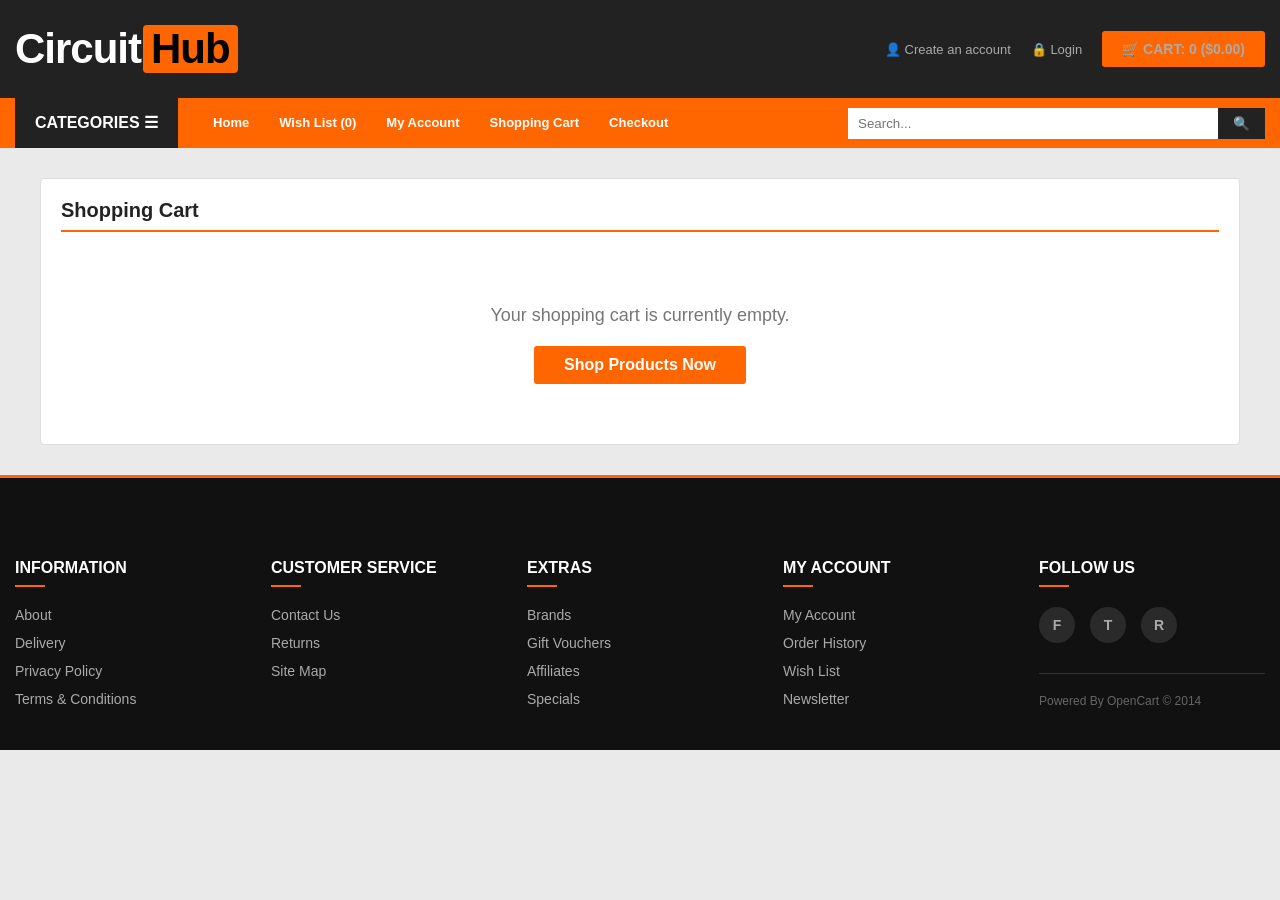
<file: cart.html>
<!DOCTYPE html>
<html lang="en">

<head>
    <meta charset="UTF-8">
    <meta name="viewport" content="width=device-width, initial-scale=1.0">
    <title>Shopping Cart - CircuitHub</title>
    <link rel="stylesheet" href="css/header.css">
    <link rel="stylesheet" href="css/style.css">
    <link rel="stylesheet" href="css/cart.css">
    <link rel="stylesheet" href="css/footer.css">
</head>

<body>

    <header class="site-header">
        <div class="main-header">
            <div class="container header-inner">
                <div class="logo">
                    <h1>
                        <a href="index.html" style="color: inherit; display: flex; align-items: center;">
                            <span class="circuit-text">Circuit</span><span class="hub-text">Hub</span>
                        </a>
                    </h1>
                </div>
                <div class="header-actions">
                    <a href="#">👤 Create an account</a>
                    <a href="#">🔒 Login</a>
                    <a href="cart.html" class="cart-box" style="text-decoration: none; display: inline-block;">
                        <span class="cart-icon">🛒</span>
                        <strong>CART: 0</strong>
                    </a>
                </div>
            </div>
        </div>

        <nav class="main-nav">
            <div class="container nav-inner">
                <div class="categories-wrapper">
                    <div class="categories-btn" id="categoriesBtn">CATEGORIES ☰</div>
                    <ul class="categories-dropdown" id="categoriesDropdown">
                        <li><a href="product page/productImages/products.html">All Products</a></li>
                        <li><a href="#">Development Boards</a></li>
                        <li><a href="#">Sensors & Modules</a></li>
                        <li><a href="#">Electronic Components</a></li>
                        <li><a href="#">Power & Batteries</a></li>
                        <li><a href="#">Motors & Actuators</a></li>
                    </ul>
                </div>
                <ul class="nav-links">
                    <li><a href="index.html">Home</a></li>
                    <li><a href="#">Wish List (0)</a></li>
                    <li><a href="#">My Account</a></li>
                    <li><a href="cart.html">Shopping Cart</a></li>
                    <li><a href="checkout.html">Checkout</a></li>
                </ul>
                <div class="search-box">
                    <input type="text" placeholder="Search...">
                    <button type="submit">🔍</button>
                </div>
            </div>
        </nav>
    </header>

    <main class="cart-container">
        <div class="panel">
            <h2 class="panel-title">Shopping Cart</h2>
            
            <div id="cart-content">
                <!-- This table shows if items are present -->
                <table class="cart-table" id="cart-table-element">
                    <thead>
                        <tr>
                            <th>Image</th>
                            <th>Product Name</th>
                            <th>Price</th>
                            <th>Quantity</th>
                            <th>Total</th>
                            <th>Remove</th>
                        </tr>
                    </thead>
                    <tbody id="cart-items">
                        <!-- Filled by Javascript -->
                    </tbody>
                </table>

                <!-- Total cost -->
                <div id="cart-totals-area" class="totals-box">
                    <div class="total-row grand">
                        <span>Subtotal:</span>
                        <span id="subtotal-val">$0.00</span>
                    </div>
                </div>

                <!-- Page navigation actions -->
                <div id="cart-actions-area" style="display: flex; gap: 15px; margin-top: 20px;">
                    <a href="index.html" class="btn-dark-large" style="flex: 1;">Continue Shopping</a>
                    <a href="checkout.html" class="btn-orange-large" style="flex: 1;">Proceed to Checkout</a>
                </div>
            </div>
            
            <!-- This message shows if cart is empty -->
            <div id="empty-cart-msg" style="display: none; text-align: center; padding: 40px 20px;">
                <p style="font-size: 18px; color: #777; margin-bottom: 20px;">Your shopping cart is currently empty.</p>
                <a href="index.html" class="btn-orange-large" style="display: inline-block; width: auto; padding: 10px 30px;">Shop Products Now</a>
            </div>
        </div>
    </main>

    <footer class="site-footer">
        <div class="container footer-grid">
            <div class="footer-col">
                <h4>INFORMATION</h4>
                <ul>
                    <li><a href="#">About</a></li>
                    <li><a href="#">Delivery</a></li>
                    <li><a href="#">Privacy Policy</a></li>
                    <li><a href="#">Terms & Conditions</a></li>
                </ul>
            </div>
            <div class="footer-col">
                <h4>CUSTOMER SERVICE</h4>
                <ul>
                    <li><a href="#">Contact Us</a></li>
                    <li><a href="#">Returns</a></li>
                    <li><a href="#">Site Map</a></li>
                </ul>
            </div>
            <div class="footer-col">
                <h4>EXTRAS</h4>
                <ul>
                    <li><a href="#">Brands</a></li>
                    <li><a href="#">Gift Vouchers</a></li>
                    <li><a href="#">Affiliates</a></li>
                    <li><a href="#">Specials</a></li>
                </ul>
            </div>
            <div class="footer-col">
                <h4>MY ACCOUNT</h4>
                <ul>
                    <li><a href="#">My Account</a></li>
                    <li><a href="#">Order History</a></li>
                    <li><a href="#">Wish List</a></li>
                    <li><a href="#">Newsletter</a></li>
                </ul>
            </div>
            <div class="footer-col">
                <h4>FOLLOW US</h4>
                <div class="social-icons">
                    <a href="#" class="social-icon fb">F</a>
                    <a href="#" class="social-icon tw">T</a>
                    <a href="#" class="social-icon rss">R</a>
                </div>
                <p class="copyright">Powered By OpenCart &copy; 2014</p>
            </div>
        </div>
    </footer>

    <script src="js/script.js"></script>
    <script src="js/cart.js"></script>
    
    <script>
        // Render function called when page loads or when items change
        function renderCart() {
            let cart = getCart();
            let table = document.getElementById("cart-table-element");
            let totalsArea = document.getElementById("cart-totals-area");
            let actionsArea = document.getElementById("cart-actions-area");
            let emptyMsg = document.getElementById("empty-cart-msg");
            let tbody = document.getElementById("cart-items");
            
            if (cart.length === 0) {
                // Hide cart details and show empty message
                table.style.display = "none";
                totalsArea.style.display = "none";
                actionsArea.style.display = "none";
                emptyMsg.style.display = "block";
            } else {
                // Show cart details and hide empty message
                table.style.display = "table";
                totalsArea.style.display = "block";
                actionsArea.style.display = "flex";
                emptyMsg.style.display = "none";
                
                // Render table rows
                tbody.innerHTML = "";
                let subtotal = 0;
                
                cart.forEach((item, index) => {
                    let total = item.price * item.qty;
                    subtotal += total;
                    
                    let tr = document.createElement("tr");
                    tr.innerHTML = `
                        <td><img class="cart-img" src="${item.img}" alt="${item.name}" onerror="this.src='https://via.placeholder.com/60?text=Product'"></td>
                        <td style="font-weight: bold;">${item.name}</td>
                        <td>$${item.price.toFixed(2)}</td>
                        <td>
                            <button class="qty-btn" onclick="updateQty(${index}, -1)">-</button>
                            <span class="qty-val">${item.qty}</span>
                            <button class="qty-btn" onclick="updateQty(${index}, 1)">+</button>
                        </td>
                        <td style="font-weight: bold;">$${total.toFixed(2)}</td>
                        <td>
                            <button class="btn-delete" onclick="removeItem(${index})">🗑️</button>
                        </td>
                    `;
                    tbody.appendChild(tr);
                });
                
                document.getElementById("subtotal-val").textContent = "$" + subtotal.toFixed(2);
            }
        }
        
        // Initial render on page load
        document.addEventListener("DOMContentLoaded", () => {
            renderCart();
        });
    </script>
</body>

</html>
</file>
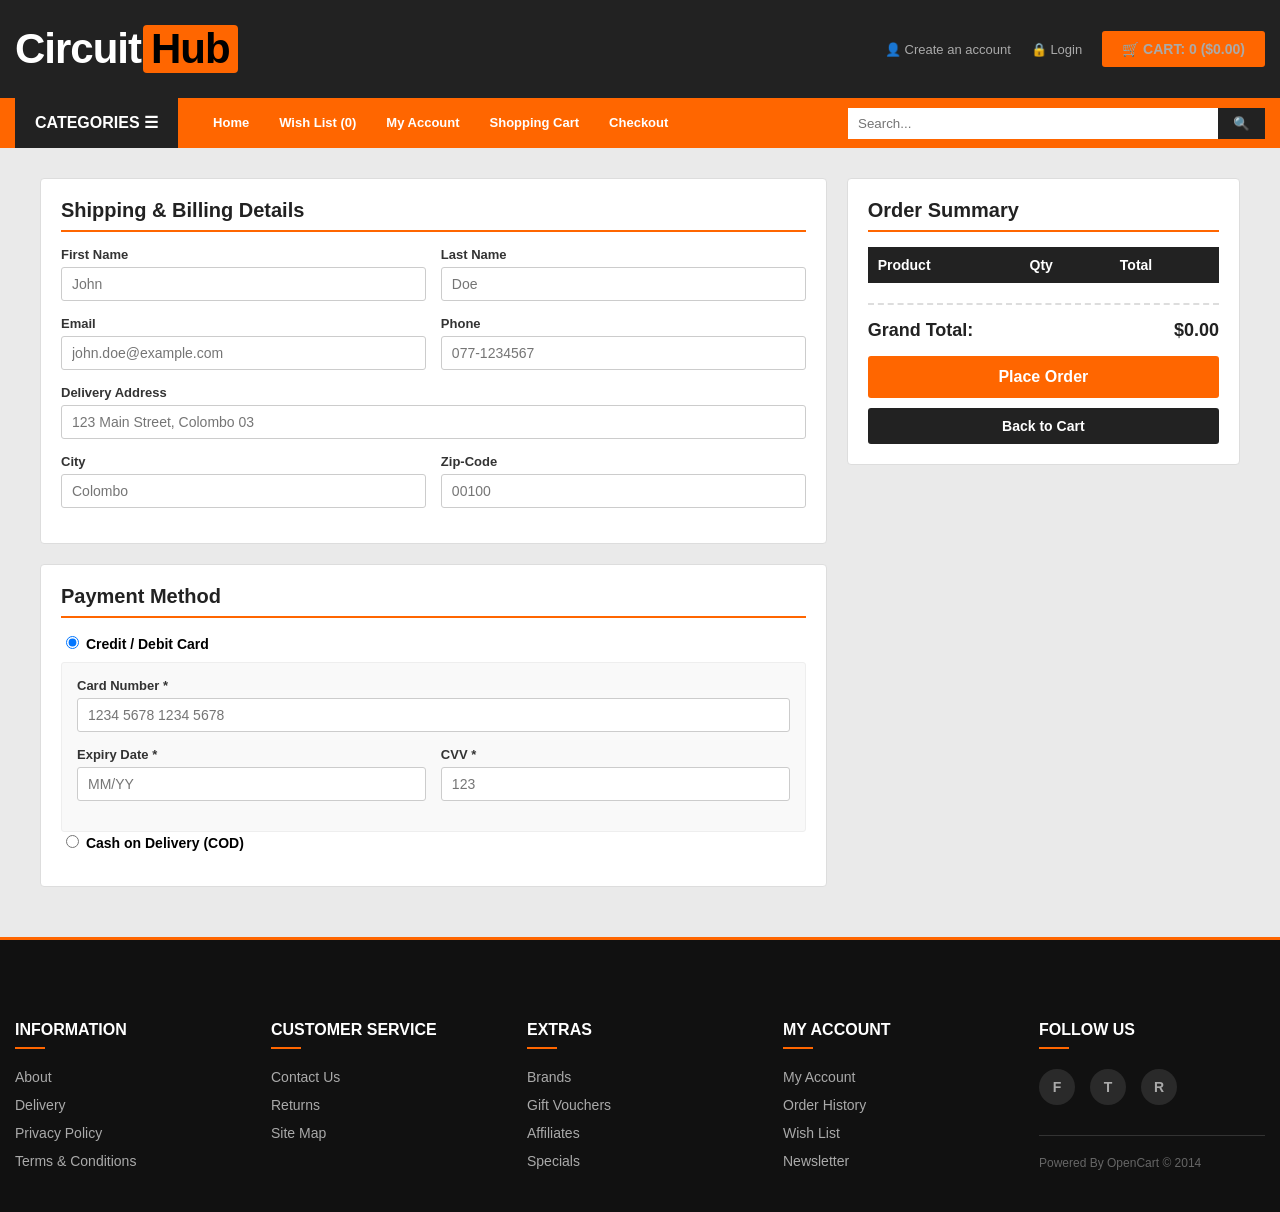
<file: checkout.html>
<!DOCTYPE html>
<html lang="en">

<head>
    <meta charset="UTF-8">
    <meta name="viewport" content="width=device-width, initial-scale=1.0">
    <title>Checkout - CircuitHub</title>
    <link rel="stylesheet" href="css/header.css">
    <link rel="stylesheet" href="css/style.css">
    <link rel="stylesheet" href="css/cart.css">
    <link rel="stylesheet" href="css/footer.css">
</head>

<body>

    <header class="site-header">
        <div class="main-header">
            <div class="container header-inner">
                <div class="logo">
                    <h1>
                        <a href="index.html" style="color: inherit; display: flex; align-items: center;">
                            <span class="circuit-text">Circuit</span><span class="hub-text">Hub</span>
                        </a>
                    </h1>
                </div>
                <div class="header-actions">
                    <a href="#">👤 Create an account</a>
                    <a href="#">🔒 Login</a>
                    <a href="cart.html" class="cart-box" style="text-decoration: none; display: inline-block;">
                        <span class="cart-icon">🛒</span>
                        <strong>CART: 0</strong>
                    </a>
                </div>
            </div>
        </div>

        <nav class="main-nav">
            <div class="container nav-inner">
                <div class="categories-wrapper">
                    <div class="categories-btn" id="categoriesBtn">CATEGORIES ☰</div>
                    <ul class="categories-dropdown" id="categoriesDropdown">
                        <li><a href="product page/productImages/products.html">All Products</a></li>
                        <li><a href="#">Development Boards</a></li>
                        <li><a href="#">Sensors & Modules</a></li>
                        <li><a href="#">Electronic Components</a></li>
                        <li><a href="#">Power & Batteries</a></li>
                        <li><a href="#">Motors & Actuators</a></li>
                    </ul>
                </div>
                <ul class="nav-links">
                    <li><a href="index.html">Home</a></li>
                    <li><a href="#">Wish List (0)</a></li>
                    <li><a href="#">My Account</a></li>
                    <li><a href="cart.html">Shopping Cart</a></li>
                    <li><a href="checkout.html">Checkout</a></li>
                </ul>
                <div class="search-box">
                    <input type="text" placeholder="Search...">
                    <button type="submit">🔍</button>
                </div>
            </div>
        </nav>
    </header>

    <main class="cart-container">
        <form id="checkout-form" onsubmit="return handlePlaceOrder(event)">
            <div class="checkout-layout">
                
                <!-- Left Column: Shipping & Payment Info -->
                <div class="checkout-main">
                    
                    <!-- Customer Information Panel -->
                    <div class="panel">
                        <h2 class="panel-title">Shipping & Billing Details</h2>
                        
                        <div class="form-row">
                            <div class="form-group">
                                <label for="first-name">First Name</label>
                                <input type="text" id="first-name" required placeholder="John">
                            </div>
                            <div class="form-group">
                                <label for="last-name">Last Name</label>
                                <input type="text" id="last-name" required placeholder="Doe">
                            </div>
                        </div>

                        <div class="form-row">
                            <div class="form-group">
                                <label for="email">Email</label>
                                <span id="email-error" class="error"></span>
                                <input type="text" id="email"  required placeholder="john.doe@example.com">
                            </div>
                            <div class="form-group">
                                <label for="phone">Phone</label>
                                <span id="phone-error" class="error"></span>
                                <input type="text" id="phone" required placeholder="077-1234567">
                            </div>
                        </div>

                        <div class="form-group" style="margin-bottom: 15px;">
                            <label for="address">Delivery Address</label>
                            <input type="text" id="address" required placeholder="123 Main Street, Colombo 03">
                        </div>

                        <div class="form-row">
                            <div class="form-group">
                                <label for="city">City</label>
                                <input type="text" id="city" required placeholder="Colombo">
                            </div>
                            <div class="form-group">
                                <label for="zip-code">Zip-Code</label>
                                <span id="zip-error" class="error"></span>
                                <input type="text" id="zip-code" required placeholder="00100">
                            </div>
                        </div>
                    </div>

                    <!-- Payment Option Panel -->
                    <div class="panel">
                        <h2 class="panel-title">Payment Method</h2>
                        
                        <div class="pay-options">
                            <div class="pay-option">
                                <label>
                                    <input type="radio" name="pay_method" value="credit_card" checked onclick="togglePaymentMethod('credit_card')">
                                    Credit / Debit Card
                                </label>
                            </div>

                            <!-- Credit Card Details Container -->
                            <div class="cc-fields" id="credit-card-fields-block">
                                <div class="form-group" style="margin-bottom: 15px;">
                                    <label for="cc-num">Card Number *</label>
                                    <input type="text" id="cc-num" placeholder="1234 5678 1234 5678" maxlength="19">
                                </div>
                                <div class="form-row">
                                    <div class="form-group">
                                        <label for="cc-exp">Expiry Date *</label>
                                        <input type="text" id="cc-exp" placeholder="MM/YY" maxlength="5">
                                    </div>
                                    <div class="form-group">
                                        <label for="cc-cvv">CVV *</label>
                                        <input type="password" id="cc-cvv" placeholder="123" maxlength="3">
                                    </div>
                                </div>
                            </div>                            
                            <div class="pay-option">
                                <label>
                                    <input type="radio" name="pay_method" value="cod" onclick="togglePaymentMethod('cod')">
                                    Cash on Delivery (COD)
                                </label>
                            </div>
                        </div>

                        <!-- COD Info Message -->
                        <div id="cod-info-block" style="display: none; padding: 10px; background-color: #f9f9f9; border: 1px solid #eee; border-radius: 3px; font-size: 14px; color: #555;">
                            Pay with cash when the package is delivered to your doorstep.
                        </div>
                    </div>

                </div>

                <!-- Right Column: Sidebar Summary -->
                <div class="checkout-side">
                    <div class="panel">
                        <h2 class="panel-title">Order Summary</h2>
                        
                        <table class="cart-table" style="font-size: 13px;">
                            <thead>
                                <tr>
                                    <th>Product</th>
                                    <th>Qty</th>
                                    <th>Total</th>
                                </tr>
                            </thead>
                            <tbody id="checkout-items-list">
                                <!-- Filled by Javascript -->
                            </tbody>
                        </table>

                        <div class="totals-box">
                            <div class="total-row grand">
                                <span>Grand Total:</span>
                                <span id="grand-total-val">$0.00</span>
                            </div>
                        </div>

                        <button type="submit" class="btn-orange-large" style="margin-top: 15px;" >Place Order</button>
                        <a href="cart.html" class="btn-dark-large" style="margin-top: 10px; display: block; text-align: center;">Back to Cart</a>
                    </div>
                </div>

            </div>
        </form>
    </main>

    <footer class="site-footer">
        <div class="container footer-grid">
            <div class="footer-col">
                <h4>INFORMATION</h4>
                <ul>
                    <li><a href="#">About</a></li>
                    <li><a href="#">Delivery</a></li>
                    <li><a href="#">Privacy Policy</a></li>
                    <li><a href="#">Terms & Conditions</a></li>
                </ul>
            </div>
            <div class="footer-col">
                <h4>CUSTOMER SERVICE</h4>
                <ul>
                    <li><a href="#">Contact Us</a></li>
                    <li><a href="#">Returns</a></li>
                    <li><a href="#">Site Map</a></li>
                </ul>
            </div>
            <div class="footer-col">
                <h4>EXTRAS</h4>
                <ul>
                    <li><a href="#">Brands</a></li>
                    <li><a href="#">Gift Vouchers</a></li>
                    <li><a href="#">Affiliates</a></li>
                    <li><a href="#">Specials</a></li>
                </ul>
            </div>
            <div class="footer-col">
                <h4>MY ACCOUNT</h4>
                <ul>
                    <li><a href="#">My Account</a></li>
                    <li><a href="#">Order History</a></li>
                    <li><a href="#">Wish List</a></li>
                    <li><a href="#">Newsletter</a></li>
                </ul>
            </div>
            <div class="footer-col">
                <h4>FOLLOW US</h4>
                <div class="social-icons">
                    <a href="#" class="social-icon fb">F</a>
                    <a href="#" class="social-icon tw">T</a>
                    <a href="#" class="social-icon rss">R</a>
                </div>
                <p class="copyright">Powered By OpenCart &copy; 2014</p>
            </div>
        </div>
    </footer>

    <script src="js/script.js"></script>
    <script src="js/cart.js"></script>
    <script src="js/checkout.js"></script>
    
    
</body>

</html>
</file>
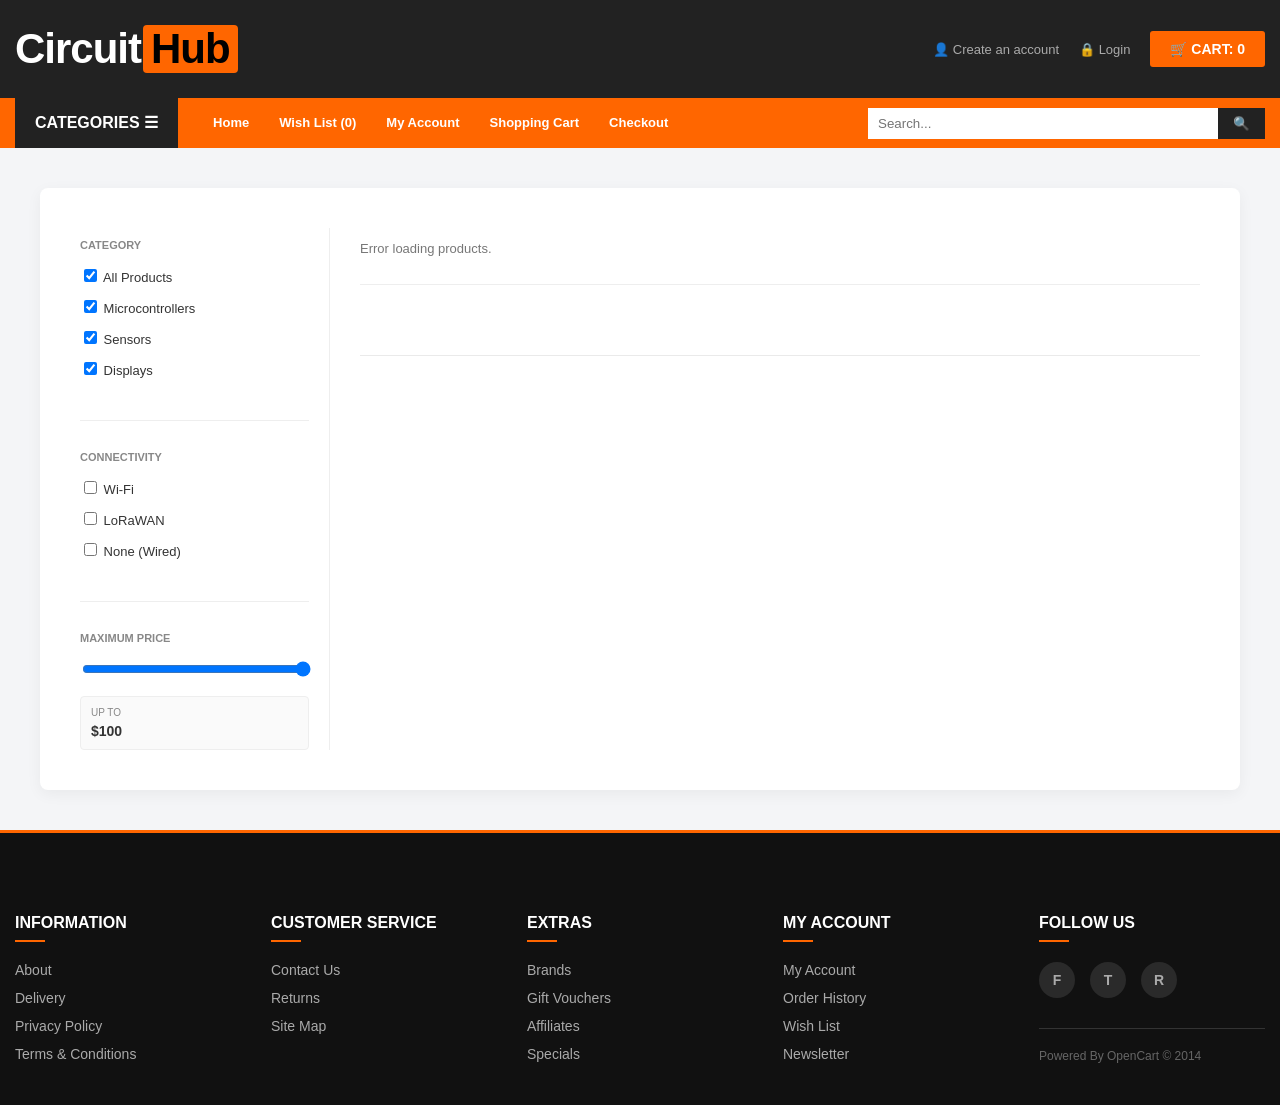
<file: product-page/productImages/products.html>
<!DOCTYPE html>
<html lang="en">

<head>
    <meta charset="UTF-8">
    <meta name="viewport" content="width=device-width, initial-scale=1.0">
    <title>Dynamic IoT Catalog</title>
    <link rel="stylesheet" href="../../css/header.css">
    <link rel="stylesheet" href="../../css/style.css">
    <link rel="stylesheet" href="../../css/footer.css">
    <link rel="stylesheet" href="../products.css">
</head>

<body>

    <header class="site-header">


        <div class="main-header">
            <div class="container header-inner">
                <div class="logo">
                    <h1><span class="circuit-text">Circuit</span><span class="hub-text">Hub</span></h1>
                </div>
                <div class="header-actions">
                    <a href="#">👤 Create an account</a>
                    <a href="#">🔒 Login</a>
                    <div class="cart-box">
                        <span class="cart-icon">🛒</span>
                        <strong>CART: 0</strong>
                    </div>
                </div>
            </div>
        </div>

        <nav class="main-nav">
            <div class="container nav-inner">
                <div class="categories-wrapper">
                    <div class="categories-btn" id="categoriesBtn">CATEGORIES ☰</div>
                    <ul class="categories-dropdown" id="categoriesDropdown">
                        <li><a href="products.html">All Products</a></li>
                        <li><a href="#">Development Boards</a></li>
                        <li><a href="#">Sensors & Modules</a></li>
                        <li><a href="#">Electronic Components</a></li>
                        <li><a href="#">Power & Batteries</a></li>
                        <li><a href="#">Motors & Actuators</a></li>
                    </ul>
                </div>
                <ul class="nav-links">
                    <li><a href="../../index.html">Home</a></li>
                    <li><a href="#">Wish List (0)</a></li>
                    <li><a href="#">My Account</a></li>
                    <li><a href="#">Shopping Cart</a></li>
                    <li><a href="#">Checkout</a></li>
                </ul>
                <div class="search-box">
                    <input type="text" placeholder="Search...">
                    <button type="submit">🔍</button>
                </div>
            </div>
        </nav>
    </header>

    <div class="catalog-layout">

        <aside class="sidebar">
            <div class="filter-group">
                <div class="filter-header">
                    <h3>CATEGORY</h3>
                </div>
                <label><input type="checkbox" id="filter-all-category" checked> All Products</label>
                <label><input type="checkbox" value="microcontroller" class="filter-check" checked>
                    Microcontrollers</label>
                <label><input type="checkbox" value="sensor" class="filter-check" checked> Sensors</label>
                <label><input type="checkbox" value="display" class="filter-check" checked> Displays</label>
            </div>

            <div class="filter-group">
                <div class="filter-header">
                    <h3>CONNECTIVITY</h3>
                </div>
                <label><input type="checkbox" value="wifi" class="filter-check"> Wi-Fi</label>
                <label><input type="checkbox" value="lora" class="filter-check"> LoRaWAN</label>
                <label><input type="checkbox" value="none" class="filter-check"> None (Wired)</label>
            </div>

            <div class="filter-group">
                <div class="filter-header">
                    <h3>MAXIMUM PRICE</h3>
                </div>
                <div class="range-slider">
                    <input type="range" min="0" max="100" value="100" class="slider" id="price-slider">
                </div>
                <div class="range-inputs">
                    <div class="input-box">
                        <span class="label">Up to</span>
                        <span class="value" id="price-value">$100</span>
                    </div>
                </div>
            </div>
        </aside>

        <main class="main-content">
            <header class="grid-header">
                <p id="results-count">Loading products...</p>
            </header>

            <div id="product-grid" class="product-grid"></div>

            <!-- Pagination Container -->
            <div id="pagination-controls" class="pagination-controls"></div>
        </main>

    </div>

    <footer class="site-footer">
        <div class="container footer-grid">
            <div class="footer-col">
                <h4>INFORMATION</h4>
                <ul>
                    <li><a href="#">About</a></li>
                    <li><a href="#">Delivery</a></li>
                    <li><a href="#">Privacy Policy</a></li>
                    <li><a href="#">Terms & Conditions</a></li>
                </ul>
            </div>
            <div class="footer-col">
                <h4>CUSTOMER SERVICE</h4>
                <ul>
                    <li><a href="#">Contact Us</a></li>
                    <li><a href="#">Returns</a></li>
                    <li><a href="#">Site Map</a></li>
                </ul>
            </div>
            <div class="footer-col">
                <h4>EXTRAS</h4>
                <ul>
                    <li><a href="#">Brands</a></li>
                    <li><a href="#">Gift Vouchers</a></li>
                    <li><a href="#">Affiliates</a></li>
                    <li><a href="#">Specials</a></li>
                </ul>
            </div>
            <div class="footer-col">
                <h4>MY ACCOUNT</h4>
                <ul>
                    <li><a href="#">My Account</a></li>
                    <li><a href="#">Order History</a></li>
                    <li><a href="#">Wish List</a></li>
                    <li><a href="#">Newsletter</a></li>
                </ul>
            </div>
            <div class="footer-col">
                <h4>FOLLOW US</h4>
                <div class="social-icons">
                    <a href="#" class="social-icon fb">F</a>
                    <a href="#" class="social-icon tw">T</a>
                    <a href="#" class="social-icon rss">R</a>
                </div>
                <p class="copyright">Powered By OpenCart &copy; 2014</p>
            </div>
        </div>
    </footer>

    <script src="../../js/script.js"></script>
    <script src="../script.js"></script>
</body>

</html>
</file>
<file: css/header.css>
/* css/header.css */
:root {
    --primary-orange: #ff6600;
    --dark-bg: #222222;
    --text-light: #777777;
}

body {
    margin: 0;
    padding: 0;
    font-family: 'Arial', sans-serif;
    background-color: #eaeaea;
}

.container {
    max-width: 1600px;
    margin: 0 auto;
    padding: 0 15px;
}

a {
    text-decoration: none;
    transition: all 0.3s ease;
}

ul {
    list-style: none;
    margin: 0;
    padding: 0;
}

.top-bar {
    background-color: #f8f8f8;
    border-bottom: 1px solid #ddd;
    font-size: 11px;
    color: var(--text-light);
    padding: 5px 0;
}

.top-bar-inner {
    display: flex;
    justify-content: space-between;
    align-items: center;
}

.trust-indicators span {
    margin-right: 15px;
}

.main-header {
    background-color: var(--dark-bg);
    padding: 25px 0;
}

.header-inner {
    display: flex;
    justify-content: space-between;
    align-items: center;
    color: white;
}

.logo h1 {
    font-size: 42px;
    font-weight: 900;
    letter-spacing: -1px;
    margin: 0;
    display: flex;
    align-items: center;
}

.logo h1 .circuit-text {
    color: white;
}

.logo h1 .hub-text {
    color: black;
    background-color: var(--primary-orange);
    padding: 0 8px;
    border-radius: 4px;
    margin-left: 2px;
}

.header-actions {
    display: flex;
    align-items: center;
    gap: 20px;
    font-size: 13px;
}

.header-actions a {
    color: #aaa;
}

.header-actions a:hover {
    color: var(--primary-orange);
}

.cart-box {
    background-color: var(--primary-orange);
    padding: 10px 20px;
    border-radius: 3px;
    font-size: 14px;
    color: white;
    cursor: pointer;
}

.main-nav {
    background-color: var(--primary-orange);
}

.nav-inner {
    display: flex;
    align-items: center;
    height: 50px;
}

.categories-wrapper {
    position: relative;
    height: 100%;
}

.categories-btn {
    background-color: var(--dark-bg);
    color: white;
    padding: 0 20px;
    line-height: 50px;
    font-weight: bold;
    cursor: pointer;
    height: 100%;
    box-sizing: border-box;
    user-select: none;
}

.categories-dropdown {
    display: none;
    position: absolute;
    top: 100%;
    left: 0;
    width: 250px;
    background-color: white;
    box-shadow: 0 5px 15px rgba(0,0,0,0.15);
    z-index: 1000;
    border-top: 3px solid var(--primary-orange);
}

.categories-dropdown.show {
    display: block;
}

.categories-dropdown li {
    border-bottom: 1px solid #eee;
}

.categories-dropdown li:last-child {
    border-bottom: none;
}

.categories-dropdown li a {
    display: block;
    padding: 12px 20px;
    color: var(--text-light);
    font-size: 13px;
    font-weight: bold;
    transition: all 0.3s ease;
}

.categories-dropdown li a:hover {
    color: var(--primary-orange);
    background-color: #f9f9f9;
    padding-left: 25px;
}

.nav-links {
    display: flex;
    margin-left: 20px;
}

.nav-links li a {
    color: white;
    padding: 0 15px;
    line-height: 50px;
    font-size: 13px;
    font-weight: bold;
}

.nav-links li a:hover {
    background-color: rgba(0, 0, 0, 0.1);
}

.search-box {
    margin-left: auto;
    display: flex;
}

.search-box input {
    padding: 8px 10px;
    border: none;
    width: 350px;
    outline: none;
}

.search-box button {
    background-color: var(--dark-bg);
    color: white;
    border: none;
    padding: 8px 15px;
    cursor: pointer;
}
</file>
<file: css/style.css>
/* css/style.css */
.highlight {
    color: #ff6600;
}

/* Hero */
.hero {
    height: 450px;
    display: flex;
    align-items: center;
    position: relative;
}

.hero-text {
    width: 100%;
    text-align: left;
}

.hero-text h2 {
    color: rgb(0, 0, 0);
    font-size: 48px;
    font-weight: 900;
    margin: 0;
}

.hero-text h3 {
    color: #ff6600;
    font-size: 36px;
    font-weight: bold;
    margin: 0;
}

/* Promos */
.promos {
    display: flex;
    gap: 20px;
    margin-top: -60px;
    position: relative;
    z-index: 10;
}

.promo-box {
    flex: 1;
    background: linear-gradient(to bottom, #ffffff, #e0e0e0);
    padding: 20px;
    display: flex;
    align-items: center;
    gap: 15px;
    box-shadow: 0 5px 15px rgba(0, 0, 0, 0.2);
}

.promo-box img {
    max-width: 120px;
    height: auto;
    object-fit: contain;
}

.promo-text h3 {
    font-size: 24px;
    margin: 0 0 5px;
}

.promo-text p {
    font-size: 11px;
    color: #777;
    margin: 0 0 15px;
}

.btn-dark,
.btn-orange {
    display: inline-block;
    padding: 8px 12px;
    font-size: 10px;
    font-weight: bold;
    color: white;
    border-radius: 2px;
}

.btn-dark {
    background-color: #222;
}

.btn-orange {
    background-color: #ff6600;
}

.btn-dark:hover {
    background-color: #444;
}

.btn-orange:hover {
    background-color: #cc5200;
}

/* Brands Marquee */
.brands {
    background: white;
    padding: 20px;
    margin-top: 20px;
    margin-bottom: 30px;
    box-shadow: 0 2px 5px rgba(0, 0, 0, 0.05);
}

.marquee-container {
    width: 100%;
    overflow: hidden;
    white-space: nowrap;
    position: relative;
}

.marquee-track {
    display: inline-flex;
    align-items: center;
    gap: 60px;
    animation: scrollBrands 15s linear infinite;
}

.brand-item {
    font-weight: bold;
    font-size: 18px;
    color: #555;
    text-transform: uppercase;
}

@keyframes scrollBrands {
    0% {
        transform: translateX(0);
    }

    100% {
        transform: translateX(-50%);
    }
}

/* Featured Products (5 Columns) */
.section-title {
    background: white;
    padding: 10px 15px;
    margin-bottom: 20px;
    font-size: 14px;
    border-left: 5px solid #222;
    font-weight: bold;
}

.product-grid {
    display: grid;
    grid-template-columns: repeat(5, 1fr);
    gap: 15px;
    margin-bottom: 40px;
}

.product-card {
    background: white;
    padding: 15px;
    position: relative;
    transition: all 0.3s ease;
    border: 1px solid transparent;
    display: flex;
    flex-direction: column;
}

.product-card:hover {
    transform: translateY(-8px);
    box-shadow: 0 12px 24px rgba(0, 0, 0, 0.12);
    border-color: #eee;
    z-index: 2;
}

.badge {
    position: absolute;
    top: 10px;
    left: 10px;
    color: white;
    font-size: 10px;
    font-weight: bold;
    padding: 3px 8px;
    border-radius: 2px;
    z-index: 2;
}

.product-card img {
    max-width: 100%;
    height: auto;
    align-self: center;
    transition: transform 0.4s ease;
}

.product-card:hover img {
    transform: scale(1.05);
}

.product-name {
    font-size: 12px;
    color: #777;
    margin: auto 0 10px;
    padding-top: 15px;
    line-height: 1.4;
}

h3.product-name {
    font-size: 16px;
    color: #222;
    font-weight: bold;
}

.product-price-row {
    display: flex;
    justify-content: space-between;
    align-items: center;
    margin-bottom: 15px;
}

.price {
    font-size: 16px;
    font-weight: bold;
    color: #222;
}

.stars {
    font-size: 10px;
}

/* Button Hover Logic */
.product-actions {
    display: flex;
    align-items: center;
    gap: 10px;
    width: 100%;
}

.add-to-cart-btn {
    width: 100%;
    background-color: #ff6600;
    color: white;
    border: none;
    padding: 8px 10px;
    font-size: 12px;
    font-weight: bold;
    cursor: pointer;
    border-radius: 3px;
    transition: all 0.3s cubic-bezier(0.25, 0.8, 0.25, 1);
    text-align: center;
}

.add-to-cart-btn-link {
    flex: 2;
    text-decoration: none;
}

.product-card:hover .add-to-cart-btn {
    background-color: #cc5200;
    transform: translateY(-2px);
    box-shadow: 0 4px 8px rgba(204, 82, 0, 0.4);
}

.add-to-cart-btn:active {
    transform: translateY(0);
}

.details-btn {
    flex: 1;
    background-color: #222;
    color: white;
    text-decoration: none;
    padding: 8px 10px;
    font-size: 12px;
    font-weight: bold;
    cursor: pointer;
    border-radius: 3px;
    transition: all 0.3s cubic-bezier(0.25, 0.8, 0.25, 1);
    text-align: center;
    border: none;
}

.product-card:hover .details-btn {
    background-color: #444;
    transform: translateY(-2px);
    box-shadow: 0 4px 8px rgba(0, 0, 0, 0.2);
}

.details-btn:active {
    transform: translateY(0);
}

/* Services */
.services {
    background-color: #222;
    color: white;
    padding: 100px 0;
    background-image: linear-gradient(rgba(0, 0, 0, 0.8), rgba(0, 0, 0, 0.8)), url('https://via.placeholder.com/1920x600/222222/222222');
    background-size: cover;
    background-attachment: fixed;
}

.services-inner {
    display: flex;
    gap: 40px;
}

.services-title {
    flex: 1;
}

.services-title h2 {
    font-size: 32px;
    border-left: 3px solid #ff6600;
    padding-left: 15px;
    margin: 0;
}

.services-grid {
    flex: 3;
    display: grid;
    grid-template-columns: 1fr 1fr;
    gap: 30px;
}

.service-item {
    display: flex;
    gap: 15px;
}

.service-num {
    background-color: #ff6600;
    color: white;
    width: 60px;
    height: 60px;
    display: flex;
    justify-content: center;
    align-items: center;
    font-size: 24px;
    font-weight: bold;
    flex-shrink: 0;
}

.service-text h4 {
    margin: 0 0 8px;
    font-size: 18px;
}

.service-text p {
    margin: 0;
    font-size: 14px;
    color: #aaa;
    line-height: 1.6;
}

/* Map */
.map-pin {
    position: absolute;
    top: 50%;
    left: 50%;
    transform: translate(-50%, -50%);
    background: #ff6600;
    color: white;
    padding: 15px 20px;
    border-radius: 50% 50% 50% 0;
    font-weight: bold;
    transform-origin: bottom left;
}

/* ==========================================
   Product Details Modal (Popup Window) Styles
   ========================================== */

/* Darkened overlay backdrop spanning the screen viewport */
.modal {
    display: none; 
    position: fixed; 
    z-index: 1000; 
    left: 0;
    top: 0;
    width: 100%; 
    height: 100%; 
    background-color: rgba(0, 0, 0, 0.6); 
    align-items: center;
    justify-content: center;
}

/* The structural modal dialog card info container box */
.modal-content {
    background-color: #ffffff;
    padding: 30px;
    border-radius: 8px;
    width: 90%;
    max-width: 450px;
    box-shadow: 0 4px 20px rgba(0, 0, 0, 0.3);
    position: relative;
    font-family: sans-serif;
    animation: zoomInModal 0.25s cubic-bezier(0.25, 0.8, 0.25, 1);
}

@keyframes zoomInModal {
    from { transform: scale(0.85); opacity: 0; }
    to { transform: scale(1); opacity: 1; }
}

/* The close button window action selector (X) */
.close-btn {
    position: absolute;
    top: 12px;
    right: 20px;
    color: #888;
    font-size: 28px;
    font-weight: bold;
    cursor: pointer;
    transition: color 0.2s ease;
}

.close-btn:hover {
    color: #ff3300;
}

/* see more Product Button*/

.see-more-container {
    display: flex;
    justify-content: center; /* Centers horizontally */
    align-items: center;     /* Centers vertically */
    width: 100%;
    margin: 40px 0 20px 0;   /* Generous breathing room top and bottom */
}

.see-more-btn {
    display: inline-flex;
    align-items: center;
    justify-content: center;
    gap: 12px;               /* Space between text and arrow */
    background-color: #1a1a1a;
    color: #ffffff;
    text-decoration: none;
    padding: 14px 40px;
    font-size: 13px;
    font-weight: 700;
    text-transform: uppercase;
    letter-spacing: 1.5px;   /* Sophisticated high-end tracking */
    border: 2px solid #333333;
    border-radius: 50px;     /* Smooth pill-shaped look */
    position: relative;
    overflow: hidden;
    transition: all 0.4s cubic-bezier(0.25, 1, 0.5, 1);
    box-shadow: 0 4px 15px rgba(0, 0, 0, 0.15);
    cursor: pointer;
}

/* Smooth Interactive Arrow Animation */
.see-more-btn .btn-arrow {
    font-size: 14px;
    transition: transform 0.3s ease;
}

/* Elegant Hover Effects */
.see-more-btn:hover {
    background-color: #ff6600;
    border-color: #ff6600;
    color: #ffffff;
    transform: translateY(-4px); /* Light lift effect */
    box-shadow: 0 8px 25px rgba(255, 102, 0, 0.35); /* Warm ambient glow */
}

/* Make the arrow nudge forward slightly on hover */
.see-more-btn:hover .btn-arrow {
    transform: translateX(5px);
}

/* Active click feedback state */
.see-more-btn:active {
    transform: translateY(-1px);
    box-shadow: 0 4px 10px rgba(255, 102, 0, 0.2);
}



/*wish_list css */
/* css/wishlist.css */

/* Unique styling for the wishlist table layout */
.wishlist-section {
    margin: 40px auto;
    min-height: 400px;
}

.wishlist-table-wrapper {
    background: #ffffff;
    border-radius: 8px;
    box-shadow: 0 4px 15px rgba(0, 0, 0, 0.05);
    overflow: hidden;
    border: 1px solid #eee;
    margin-top: 20px;
}

.wishlist-table {
    width: 100%;
    border-collapse: collapse;
    text-align: left;
}

.wishlist-table th {
    background-color: #1a1a1a;
    color: #ffffff;
    padding: 15px 20px;
    font-size: 13px;
    text-transform: uppercase;
    letter-spacing: 0.5px;
}

.wishlist-table td {
    padding: 20px;
    border-bottom: 1px solid #eeeeee;
    vertical-align: middle;
}

.wishlist-table tr:last-child td {
    border-bottom: none;
}

.wishlist-img {
    width: 80px;
    height: auto;
    max-height: 80px;
    object-fit: contain;
    display: block;
}

.wishlist-title {
    font-size: 16px;
    font-weight: 600;
    color: #222;
    margin: 0 0 5px 0;
}

.stock-status {
    font-size: 12px;
    font-weight: bold;
    padding: 4px 8px;
    border-radius: 3px;
    display: inline-block;
}

.in-stock {
    background-color: #e6f7ed;
    color: #2e7d32;
}

.out-of-stock {
    background-color: #ffebee;
    color: #c62828;
}

.remove-item-btn {
    color: #888;
    text-decoration: none;
    font-size: 18px;
    transition: color 0.2s;
    cursor: pointer;
    background: none;
    border: none;
}

.remove-item-btn:hover {
    color: #ff3300;
}

.wishlist-actions {
    display: flex;
    gap: 10px;
}

/* Empty state styling */
.wishlist-empty {
    text-align: center;
    padding: 60px 20px;
}

.wishlist-empty-icon {
    font-size: 64px;
    color: #ccc;
    margin-bottom: 20px;
}

.wishlist-empty h4 {
    font-size: 20px;
    margin-bottom: 10px;
    color: #333;
}

.wishlist-empty p {
    color: #777;
    margin-bottom: 25px;
}

/* css/wishlist.css */

.wishlist-container {
    max-width: 1000px;
    margin: 40px auto;
    padding: 20px;
    font-family: sans-serif;
}

.wishlist-header-section {
    display: flex;
    justify-content: space-between;
    align-items: center;
    border-bottom: 2px solid #eee;
    padding-bottom: 15px;
    margin-bottom: 25px;
}

.wishlist-header-section h2 {
    margin: 0;
    font-size: 28px;
    color: #333;
}

/* Beautiful "Back to Store" Action Button */
.back-store-btn {
    display: inline-flex;
    align-items: center;
    background-color: #f4f4f7;
    color: #4a5568;
    padding: 10px 18px;
    font-size: 14px;
    font-weight: 600;
    text-decoration: none;
    border-radius: 6px;
    border: 1px solid #e2e8f0;
    transition: all 0.2s ease;
}

.back-store-btn:hover {
    background-color: #edf2f7;
    color: #1a202c;
    transform: translateX(-3px);
    box-shadow: 0 2px 4px rgba(0,0,0,0.05);
}

.wishlist-table {
    width: 100%;
    border-collapse: collapse;
    margin-top: 10px;
    box-shadow: 0 4px 6px -1px rgba(0,0,0,0.05);
    border-radius: 8px;
    overflow: hidden;
}

/* Corrected Table Header Appearance */
.wishlist-table th {
    background-color: #343a40 !important; /* Premium dark background */
    color: #ffffff !important;            /* High contrast white text */
    padding: 14px 16px;
    font-size: 14px;
    font-weight: 600;
    text-transform: uppercase;
    letter-spacing: 0.5px;
    text-align: left;
}

.wishlist-table td {
    padding: 16px;
    text-align: left;
    border-bottom: 1px solid #eef2f5;
    vertical-align: middle;
    background-color: #fff;
}

.product-img {
    width: 65px;
    height: auto;
    border-radius: 6px;
    box-shadow: 0 2px 4px rgba(0,0,0,0.08);
}

.remove-btn {
    color: #e53e3e;
    text-decoration: none;
    font-weight: 600;
    font-size: 14px;
    padding: 6px 12px;
    border-radius: 4px;
    transition: background 0.2s;
}

.remove-btn:hover {
    background-color: #fff5f5;
    color: #c53030;
}

.add-cart-btn {
    background-color: #2f855a;
    color: white;
    padding: 8px 16px;
    border: none;
    border-radius: 6px;
    cursor: pointer;
    text-decoration: none;
    font-weight: 600;
    font-size: 14px;
    display: inline-block;
    transition: background 0.2s;
}

.add-cart-btn:hover {
    background-color: #22543d;
}

.empty-message {
    text-align: center;
    padding: 60px 20px;
    color: #718096;
    background: #f7fafc;
    border-radius: 8px;
    border: 2px dashed #e2e8f0;
}
</file>
<file: css/cart.css>
/* css/cart.css */

/* Simple page container matching standard layout */
.cart-container {
    max-width: 1200px;
    margin: 30px auto;
    padding: 0 15px;
}

/* Simple visual panels */
.panel {
    background-color: #ffffff;
    border: 1px solid #dddddd;
    border-radius: 4px;
    padding: 20px;
    margin-bottom: 20px;
}

.panel-title {
    font-size: 20px;
    font-weight: bold;
    color: #222222;
    margin-top: 0;
    margin-bottom: 15px;
    border-bottom: 2px solid #ff6600;
    padding-bottom: 8px;
}

/* Simple Cart Table */
.cart-table {
    width: 100%;
    border-collapse: collapse;
    margin-bottom: 20px;
}

.cart-table th {
    background-color: #222222;
    color: #ffffff;
    padding: 10px;
    text-align: left;
    font-size: 14px;
}

.cart-table td {
    padding: 10px;
    border-bottom: 1px solid #dddddd;
    vertical-align: middle;
    font-size: 14px;
}

.cart-img {
    width: 60px;
    height: 60px;
    object-fit: contain;
    border: 1px solid #eee;
    background-color: #f9f9f9;
}

/* Quantity Adjuster */
.qty-btn {
    background-color: #222222;
    color: #ffffff;
    border: none;
    width: 25px;
    height: 25px;
    font-weight: bold;
    cursor: pointer;
    border-radius: 2px;
}

.qty-btn:hover {
    background-color: #ff6600;
}

.qty-val {
    display: inline-block;
    width: 30px;
    text-align: center;
    font-weight: bold;
}

/* Simple forms layout */
.form-row {
    display: flex;
    gap: 15px;
    margin-bottom: 15px;
}

.form-group {
    flex: 1;
    display: flex;
    flex-direction: column;
}

.form-group label {
    font-size: 13px;
    font-weight: bold;
    margin-bottom: 5px;
    color: #333333;
}

.form-group input,
.form-group select,
.form-group textarea {
    padding: 8px 10px;
    border: 1px solid #cccccc;
    border-radius: 3px;
    font-size: 14px;
}

.form-group input:focus,
.form-group select:focus {
    border-color: #ff6600;
    outline: none;
}

/* Double column simplified layout */
.checkout-layout {
    display: flex;
    gap: 20px;
}

.checkout-main {
    flex: 2;
}

.checkout-side {
    flex: 1;
}

@media (max-width: 768px) {
    .checkout-layout {
        flex-direction: column;
    }
}

/* Action buttons */
.btn-orange-large {
    display: block;
    width: 100%;
    background-color: #ff6600;
    color: #ffffff;
    border: none;
    padding: 12px;
    font-size: 16px;
    font-weight: bold;
    text-align: center;
    cursor: pointer;
    border-radius: 3px;
    text-decoration: none;
    box-sizing: border-box;
}

.btn-orange-large:hover {
    background-color: #cc5200;
}

.btn-dark-large {
    display: block;
    width: 100%;
    background-color: #222222;
    color: #ffffff;
    border: none;
    padding: 10px;
    font-size: 14px;
    font-weight: bold;
    text-align: center;
    cursor: pointer;
    border-radius: 3px;
    text-decoration: none;
    box-sizing: border-box;
}

.btn-dark-large:hover {
    background-color: #444444;
}

/* Delete Button */
.btn-delete {
    background: none;
    border: none;
    color: #cc0000;
    cursor: pointer;
    font-size: 16px;
}

.btn-delete:hover {
    color: #ff0000;
}

/* Totals display box */
.totals-box {
    margin-top: 15px;
    padding-top: 15px;
    border-top: 2px dashed #dddddd;
}

.total-row {
    display: flex;
    justify-content: space-between;
    font-size: 15px;
    margin-bottom: 10px;
}

.total-row.grand {
    font-size: 18px;
    font-weight: bold;
    color: #222222;
}

/* Payment choices */
.pay-options {
    margin-bottom: 15px;
}

.pay-option {
    margin-bottom: 10px;
    font-size: 14px;
}

.pay-option label {
    font-weight: bold;
    cursor: pointer;
}

.cc-fields {
    background-color: #f9f9f9;
    border: 1px solid #eeeeee;
    padding: 15px;
    margin-top: 10px;
    border-radius: 3px;
}

.error {
    color: #ff0000;
    font-size:smaller;
}
</file>
<file: css/footer.css>
/* css/footer.css */
.site-footer {
    background-color: #111111;
    padding: 60px 0 30px;
    color: #aaaaaa;
    font-size: 14px;
    border-top: 3px solid #ff6600;
}

.footer-grid {
    display: grid;
    grid-template-columns: repeat(5, 1fr);
    gap: 30px;
}

.footer-col h4 {
    color: #ffffff;
    margin-bottom: 20px;
    font-size: 16px;
    position: relative;
    padding-bottom: 10px;
}

.footer-col h4::after {
    content: '';
    position: absolute;
    left: 0;
    bottom: 0;
    width: 30px;
    height: 2px;
    background-color: #ff6600;
}

.footer-col ul {
    list-style: none;
    padding: 0;
    margin: 0;
}

.footer-col ul li {
    margin-bottom: 12px;
}

.footer-col a {
    color: #aaaaaa;
    text-decoration: none;
    transition: all 0.3s ease;
}

.footer-col a:hover {
    color: #ff6600;
    padding-left: 8px;
}

.social-icons {
    display: flex;
    gap: 15px;
    margin-bottom: 20px;
}

.social-icon {
    width: 36px;
    height: 36px;
    background: #2a2a2a;
    color: white;
    display: flex;
    justify-content: center;
    align-items: center;
    border-radius: 50%;
    font-weight: bold;
    text-decoration: none;
    transition: all 0.3s ease;
}

.social-icon:hover {
    background: #ff6600;
    transform: translateY(-3px);
    box-shadow: 0 5px 15px rgba(255, 102, 0, 0.4);
}

.copyright {
    margin-top: 30px;
    color: #666666;
    font-size: 12px;
    border-top: 1px solid #333;
    padding-top: 20px;
}
</file>
<file: product-page/products.css>
/* style.css */
* {
    box-sizing: border-box;
}

body {
    margin: 0;
    padding: 0;
    font-family: sans-serif;
    background-color: #f4f5f7;
    color: #333;
}

.catalog-layout {
    max-width: 1200px;
    margin: 40px auto;
    display: grid;
    grid-template-columns: 250px 1fr;
    gap: 30px;
    background: #fff;
    padding: 40px;
    border-radius: 8px;
    box-shadow: 0 4px 15px rgba(0, 0, 0, 0.05);
}

.sidebar {
    border-right: 1px solid #eee;
    padding-right: 20px;
}

.filter-group {
    margin-bottom: 30px;
    padding-bottom: 30px;
    border-bottom: 1px solid #eee;
}

.filter-group:last-child {
    border-bottom: none;
    margin-bottom: 0;
    padding-bottom: 0;
}

.filter-header h3 {
    font-size: 11px;
    color: #888;
    margin-bottom: 15px;
}

.filter-group label {
    display: block;
    font-size: 13px;
    margin-bottom: 12px;
    cursor: pointer;
}

.grid-header {
    margin-bottom: 30px;
    font-size: 13px;
    color: #777;
    border-bottom: 1px solid #eee;
    padding-bottom: 15px;
}

.product-grid {
    display: grid;
    grid-template-columns: repeat(3, 1fr);
    gap: 20px;
}

.product-card {
    background: #fff;
    border: 1px solid #eaeaea;
    padding: 20px;
    border-radius: 4px;
    display: flex;
    flex-direction: column;
    transition: all 0.3s ease;
    position: relative;
}

.image-wrapper {
    height: 150px;
    display: flex;
    justify-content: center;
    margin-bottom: 15px;
}

.image-wrapper img {
    max-width: 100%;
    max-height: 100%;
    object-fit: contain;
}

.product-info h4 {
    font-size: 14px;
    margin-bottom: 5px;
}

.price {
    font-size: 12px;
    color: #888;
}

/* Hover Pop-out Effect */
.extended-details {
    display: none;
    opacity: 0;
    transition: opacity 0.3s;
}

.product-card:hover {
    box-shadow: 0 15px 35px rgba(0, 0, 0, 0.1);
    transform: scale(1.03);
    z-index: 10;
    border-color: transparent;
}

.product-card:hover .extended-details {
    display: block;
    opacity: 1;
    margin-top: 15px;
    padding-top: 15px;
    border-top: 1px solid #eee;
}

.desc {
    font-size: 11px;
    color: #777;
    line-height: 1.5;
    margin-bottom: 15px;
}

.add-to-cart-btn {
    width: 100%;
    padding: 10px;
    background: #007bff;
    color: white;
    border: none;
    border-radius: 4px;
    cursor: pointer;
    font-weight: bold;
}

.add-to-cart-btn:hover {
    background: #0056b3;
}

/* ---> NEW ADDITION: Slider Styling <--- */
.range-slider { margin: 15px 0; }
.slider { width: 100%; cursor: pointer; }

.range-inputs { display: flex; gap: 15px; }
.input-box {
    flex: 1; border: 1px solid #eee; padding: 10px;
    border-radius: 4px; display: flex; flex-direction: column;
    background: #fafafa;
}
.input-box .label { font-size: 10px; color: #888; text-transform: uppercase; }
.input-box .value { font-size: 14px; font-weight: bold; margin-top: 5px; color: #333; }
/* ---> END NEW ADDITION <--- */

/* ---> NEW ADDITION: Pagination Styling <--- */
.pagination-controls {
    display: flex;
    justify-content: center;
    align-items: center;
    gap: 20px;
    margin-top: 40px;
    padding-top: 20px;
    border-top: 1px solid var(--border-color, #eaeaea);
}

.page-btn {
    padding: 8px 16px;
    background-color: #fff;
    border: 1px solid #007bff;
    color: #007bff;
    border-radius: 4px;
    cursor: pointer;
    font-weight: bold;
    transition: all 0.3s ease;
}

.page-btn:hover:not(:disabled) {
    background-color: #007bff;
    color: #fff;
}

.page-btn:disabled {
    border-color: #cccccc;
    color: #cccccc;
    cursor: not-allowed;
    background-color: #f9f9f9;
}

.page-info {
    font-size: 14px;
    font-weight: 600;
    color: #555;
}
/* ---> END NEW ADDITION <--- */
</file>
